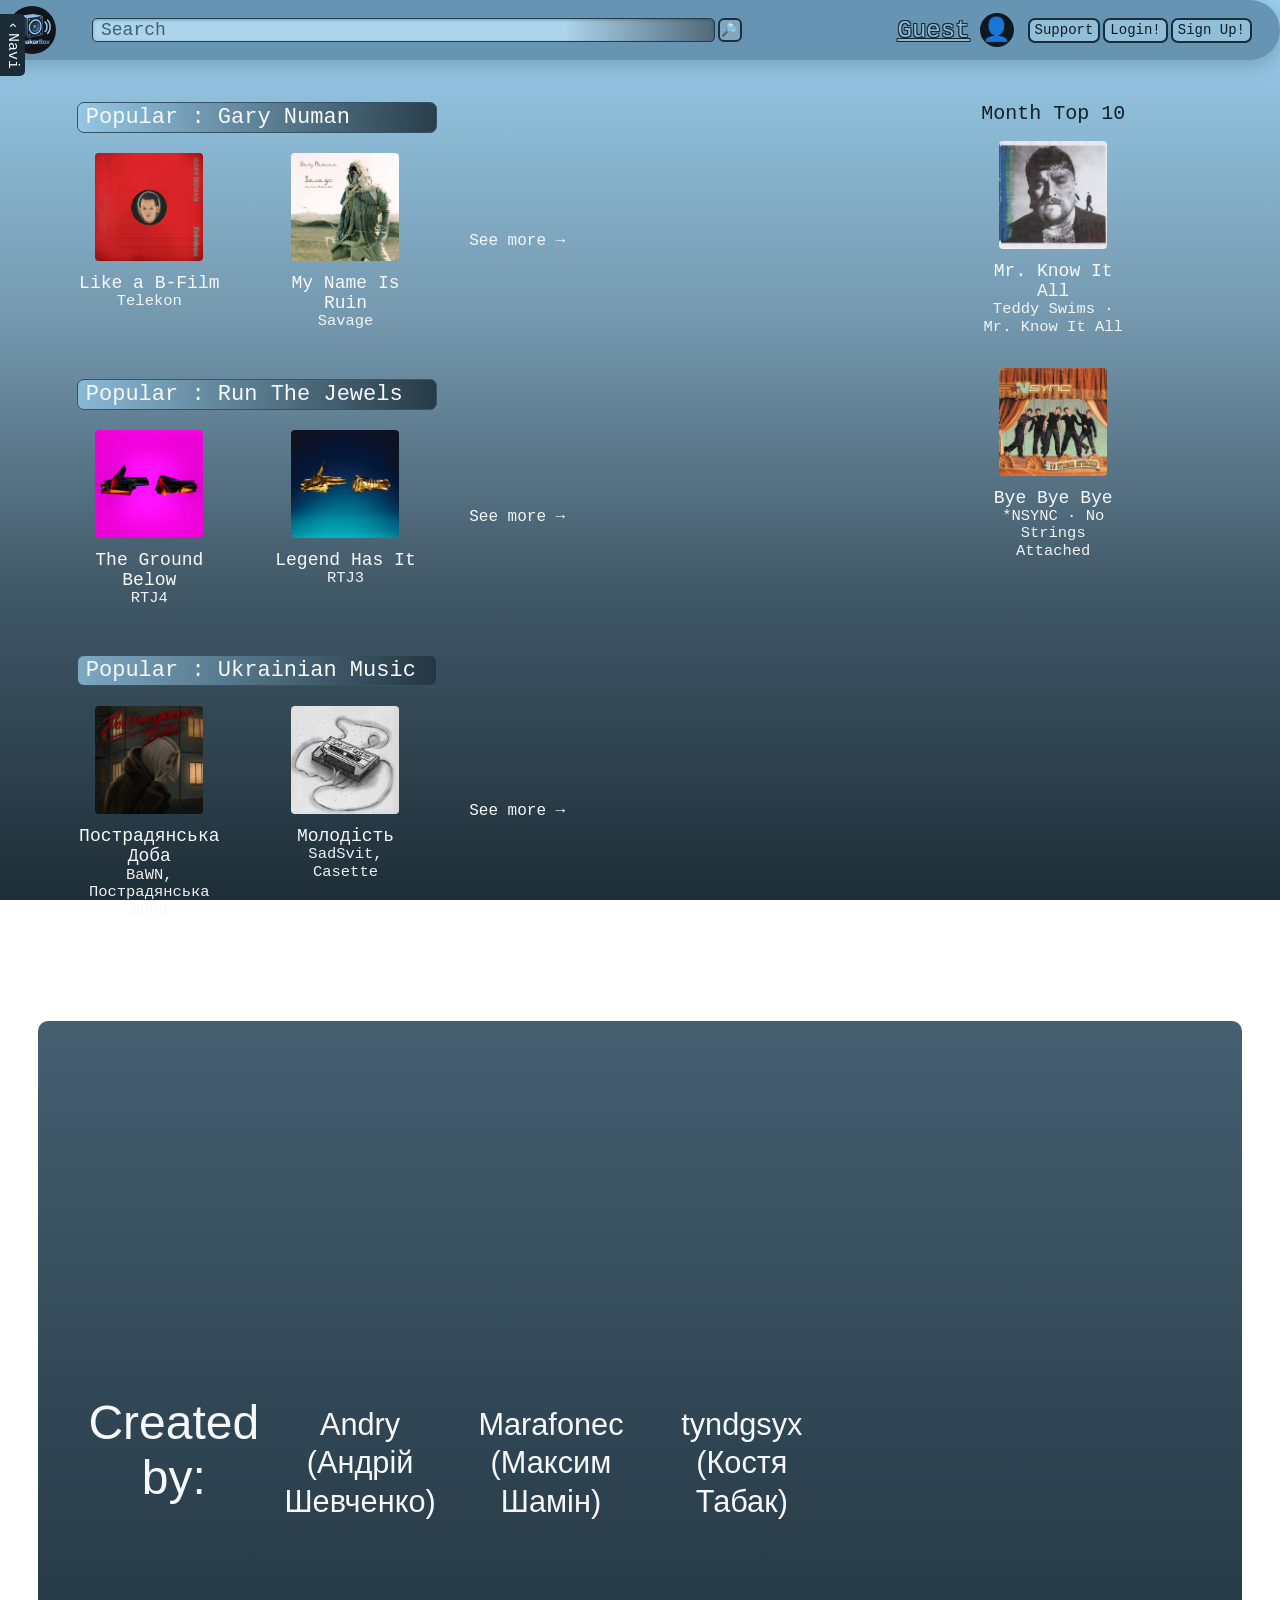
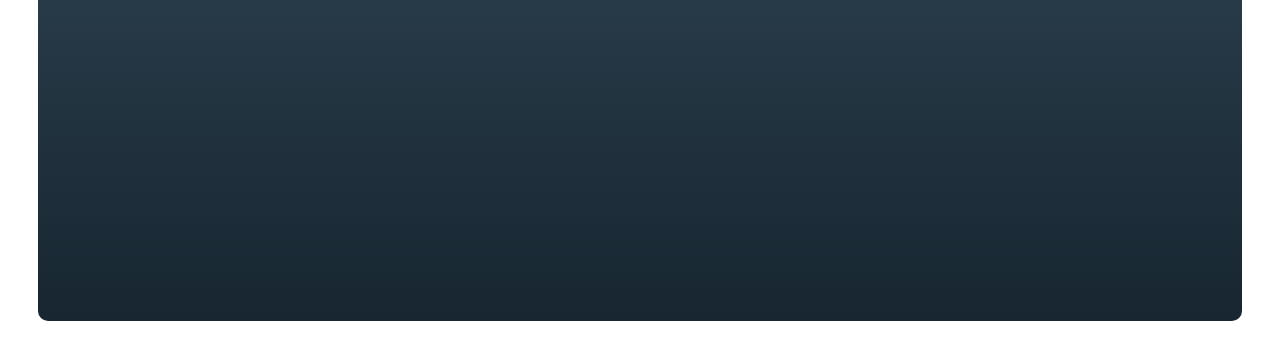
<file: index.html>
<!DOCTYPE html>
<html lang="en">
<head>
    <meta charset="UTF-8">
    <meta name="viewport" content="width=device-width, initial-scale=1.0">
    <title>SpeakerBox</title>
    <link rel="stylesheet" href="style.css">
    <script src="script.js" defer></script>
</head>
<body>
    <aside id="side-menu" aria-label="Side navigation" aria-hidden="true">
        <nav>
            <ul>
                <li><a href="index.html" data-route><span class="menu-icon">⌂</span> Main</a></li>
                <li><a href="explore.html" data-route><span class="menu-icon">◉</span> Explore</a></li>
                <li><button id="new-playlist" type="button"><span class="menu-icon">＋</span> New playlist</button></li>
                <li><a class="playlist-link" href="playlists.html" data-route><span class="menu-icon">■</span> Your playlists</a></li>
            </ul>
            <ul id="sidebar-playlists" aria-label="Created playlists"></ul>
        </nav>
    </aside>

    <button id="navi-tab" type="button" aria-controls="side-menu" aria-expanded="false">
        <span aria-hidden="true">‹</span>
        <span>Navi</span>
    </button>

    <header>
        <nav aria-label="Main navigation">
            <a href="index.html" data-route aria-label="SpeakerBox home">
                <img src="images/logo.jpg" alt="SpeakerBox logo">
            </a>

            <form role="search">
                <label for="search" hidden>Search</label>
                <input id="search" name="search" type="search" placeholder="Search">
                <button id="Lypa" type="submit" aria-label="Search">🔎</button>
            </form>

            <div aria-label="User profile">
                <span id="guest">Guest</span>
                <span role="img" aria-label="Guest profile">👤</span>
            </div>

            <div aria-label="Account actions">
                <button id="Supp" type="button">Support</button>
                <button id="log" type="button">Login!</button>
                <button id="Signup" type="button">Sign Up!</button>
                <button id="logout" type="button" hidden>Log out</button>
            </div>
        </nav>
    </header>
    <main class="music-content">
        <div id="home-view">
        <section id="search-results" class="search-results" aria-label="Search results" hidden>
            <h1>Search results</h1>
            <div id="search-results-list" class="search-results-list"></div>
        </section>
        <div class="music-layout">
            <div class="popular-sections">
                <section class="music-section" aria-labelledby="gary-numan-title">
                    <h2 id="gary-numan-title" class="section-title">Popular : Gary Numan</h2>
                    <div class="song-row">
                        <button class="song-card" type="button" data-audio="audio/Gary Numan Like a B-Film.m4a" aria-pressed="false">
                            <img src="images/like a b-film (1).jpg" alt="Like a B-Film cover">
                            <span class="song-name">Like a B-Film</span>
                            <span class="song-album">Telekon</span>
                        </button>

                        <button class="song-card" type="button" data-audio="audio/Gary Numan My Name Is Ruin (Official Video).m4a" aria-pressed="false">
                            <img src="images/my name is ruin.jpg" alt="My Name Is Ruin cover">
                            <span class="song-name">My Name Is Ruin</span>
                            <span class="song-album">Savage</span>
                        </button>

                        <a class="see-more" href="#">See more →</a>
                    </div>
                </section>

                <section class="music-section" aria-labelledby="rtj-title">
                    <h2 id="rtj-title" class="section-title">Popular : Run The Jewels</h2>
                    <div class="song-row">
                        <button class="song-card" type="button" data-audio="audio/Run_The_Jewels-the_ground_below-spaces.im.mp3" aria-pressed="false">
                            <img src="images/the ground below.jpg" alt="The Ground Below cover">
                            <span class="song-name">The Ground Below</span>
                            <span class="song-album">RTJ4</span>
                        </button>

                        <button class="song-card" type="button" data-audio="audio/Run_The_Jewels_-_Legend_Has_It_(mp3.pm).mp3" aria-pressed="false">
                            <img src="images/legend has it.jpg" alt="Legend Has It cover">
                            <span class="song-name">Legend Has It</span>
                            <span class="song-album">RTJ3</span>
                        </button>

                        <a class="see-more" href="#">See more →</a>
                    </div>
                </section>

                <section class="music-section" aria-labelledby="ukrainian-music-title">
                    <h2 id="ukrainian-music-title" class="section-title">Popular : Ukrainian Music</h2>
                    <div class="song-row">
                        <button class="song-card" type="button" data-audio="audio/Пост.mp3" aria-pressed="false">
                            <img src="images/Пострадянська Доба.jpg" alt="Обкладинка пісні Пост">
                            <span class="song-name">Пострадянська Доба</span>
                            <span class="song-album">BaWN, Пострадянська Доба</span>
                        </button>

                        <button class="song-card" type="button" data-audio="audio/молодість.mp3" aria-pressed="false">
                            <img src="images/Молодість.jpg" alt="Обкладинка пісні Молодість">
                            <span class="song-name">Молодість</span>
                            <span class="song-album">SadSvit, Casette</span>
                        </button>

                        <a class="see-more" href="#">See more →</a>
                    </div>
                </section>
            </div>

            <section class="monthly-chart" aria-labelledby="month-top-title">
                <h2 id="month-top-title">Month Top 10</h2>
                <div class="monthly-list">
                    <button class="song-card" type="button" data-audio="audio/Teddy Swims Mr. Know It All.m4a" aria-pressed="false">
                        <img src="images/mr. know it all.jpg" alt="Mr. Know It All cover">
                        <span class="song-name">Mr. Know It All</span>
                        <span class="song-album">Teddy Swims · Mr. Know It All</span>
                    </button>

                    <button class="song-card" type="button" data-audio="audio/NSYNC Bye Bye Bye (Lyrics) (Deadpool 3 Soundtrack).m4a" aria-pressed="false">
                        <img src="images/bye bye bye.jpg" alt="Bye Bye Bye cover">
                        <span class="song-name">Bye Bye Bye</span>
                        <span class="song-album">*NSYNC · No Strings Attached</span>
                    </button>
                </div>
            </section>
        </div>

        </div>
        <audio id="audio-player" preload="metadata"></audio>
    </main>
    <footer>
        <h2>Created by:</h2>
        <ul class="creators">
            <li>
                <span>Andry</span>
                <span>(Андрій Шевченко)</span>
            </li>
            <li>
                <span>Marafonec</span>
                <span>(Максим Шамін)</span>
            </li>
            
            <li>
                <span>tyndgsyx</span>
                <span>(Костя Табак)</span>
            </li>
            
        </ul>
    </footer>
</body>

</html>
</file>
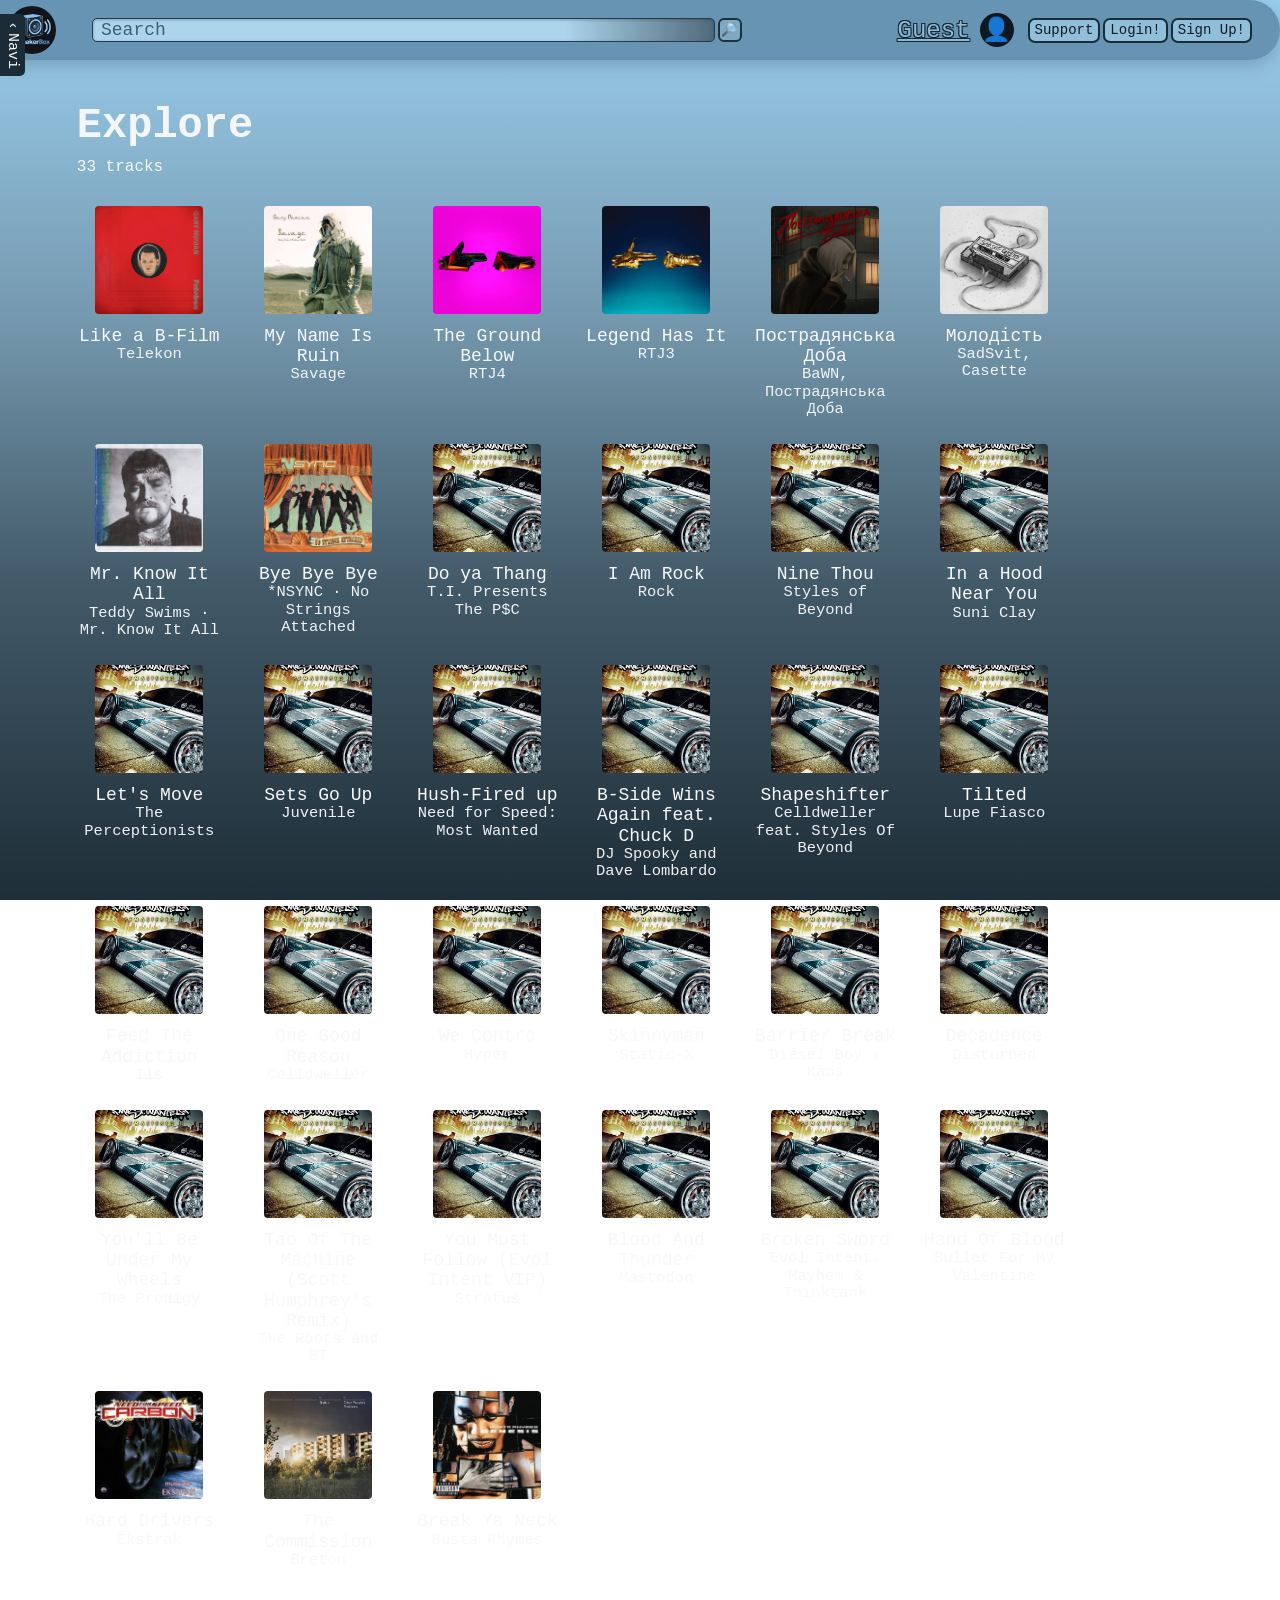
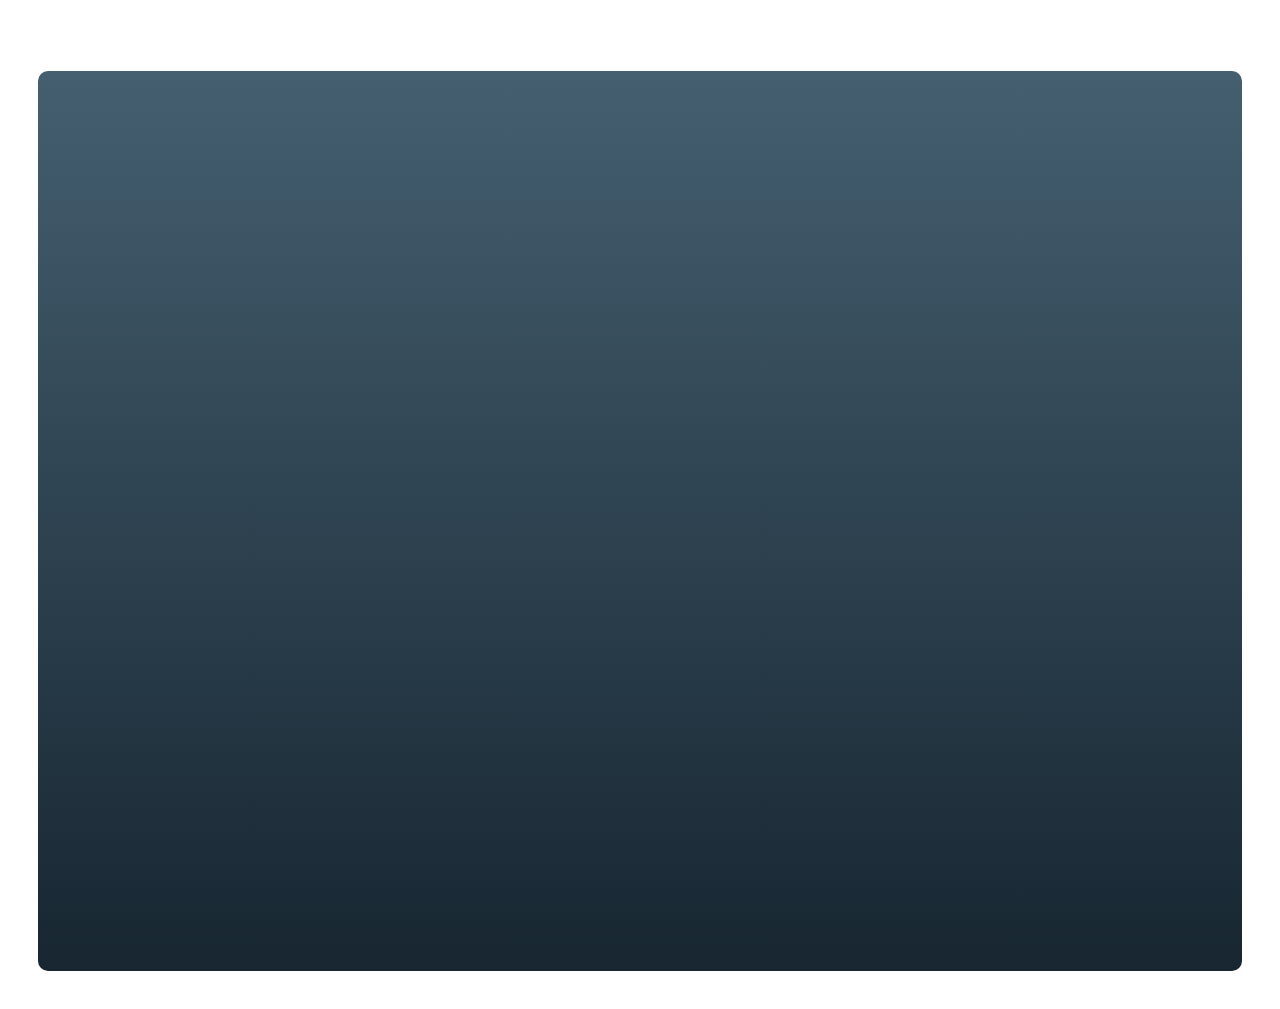
<file: explore.html>
<!DOCTYPE html>
<html lang="en">
<head>
    <meta charset="UTF-8">
    <meta name="viewport" content="width=device-width, initial-scale=1.0">
    <title>Explore · SpeakerBox</title>
    <link rel="stylesheet" href="style.css">
    <script src="script.js" defer></script>
</head>
<body>
    <aside id="side-menu" aria-label="Side navigation" aria-hidden="true">
        <nav>
            <ul>
                <li><a href="index.html" data-route><span class="menu-icon">⌂</span> Main</a></li>
                <li><a href="explore.html" data-route><span class="menu-icon">◉</span> Explore</a></li>
                <li><button id="new-playlist" type="button"><span class="menu-icon">＋</span> New playlist</button></li>
                <li><a class="playlist-link" href="playlists.html" data-route><span class="menu-icon">■</span> Your playlists</a></li>
            </ul>
            <ul id="sidebar-playlists" aria-label="Created playlists"></ul>
        </nav>
    </aside>

    <button id="navi-tab" type="button" aria-controls="side-menu" aria-expanded="false">
        <span aria-hidden="true">‹</span>
        <span>Navi</span>
    </button>

    <header>
        <nav aria-label="Main navigation">
            <a href="index.html" data-route aria-label="SpeakerBox home">
                <img src="images/logo.jpg" alt="SpeakerBox logo">
            </a>

            <form role="search">
                <label for="search" hidden>Search</label>
                <input id="search" name="search" type="search" placeholder="Search">
                <button id="Lypa" type="submit" aria-label="Search">🔎</button>
            </form>

            <div aria-label="User profile">
                <span id="guest">Guest</span>
                <span role="img" aria-label="Guest profile">👤</span>
            </div>

            <div aria-label="Account actions">
                <button id="Supp" type="button">Support</button>
                <button id="log" type="button">Login!</button>
                <button id="Signup" type="button">Sign Up!</button>
                <button id="logout" type="button" hidden>Log out</button>
            </div>
        </nav>
    </header>
    <main class="music-content">
        <section id="explore-view" class="explore-view"></section>
        <audio id="audio-player" preload="metadata"></audio>
    </main>
    <footer>
    
    </footer>
</body>

</html>
</file>
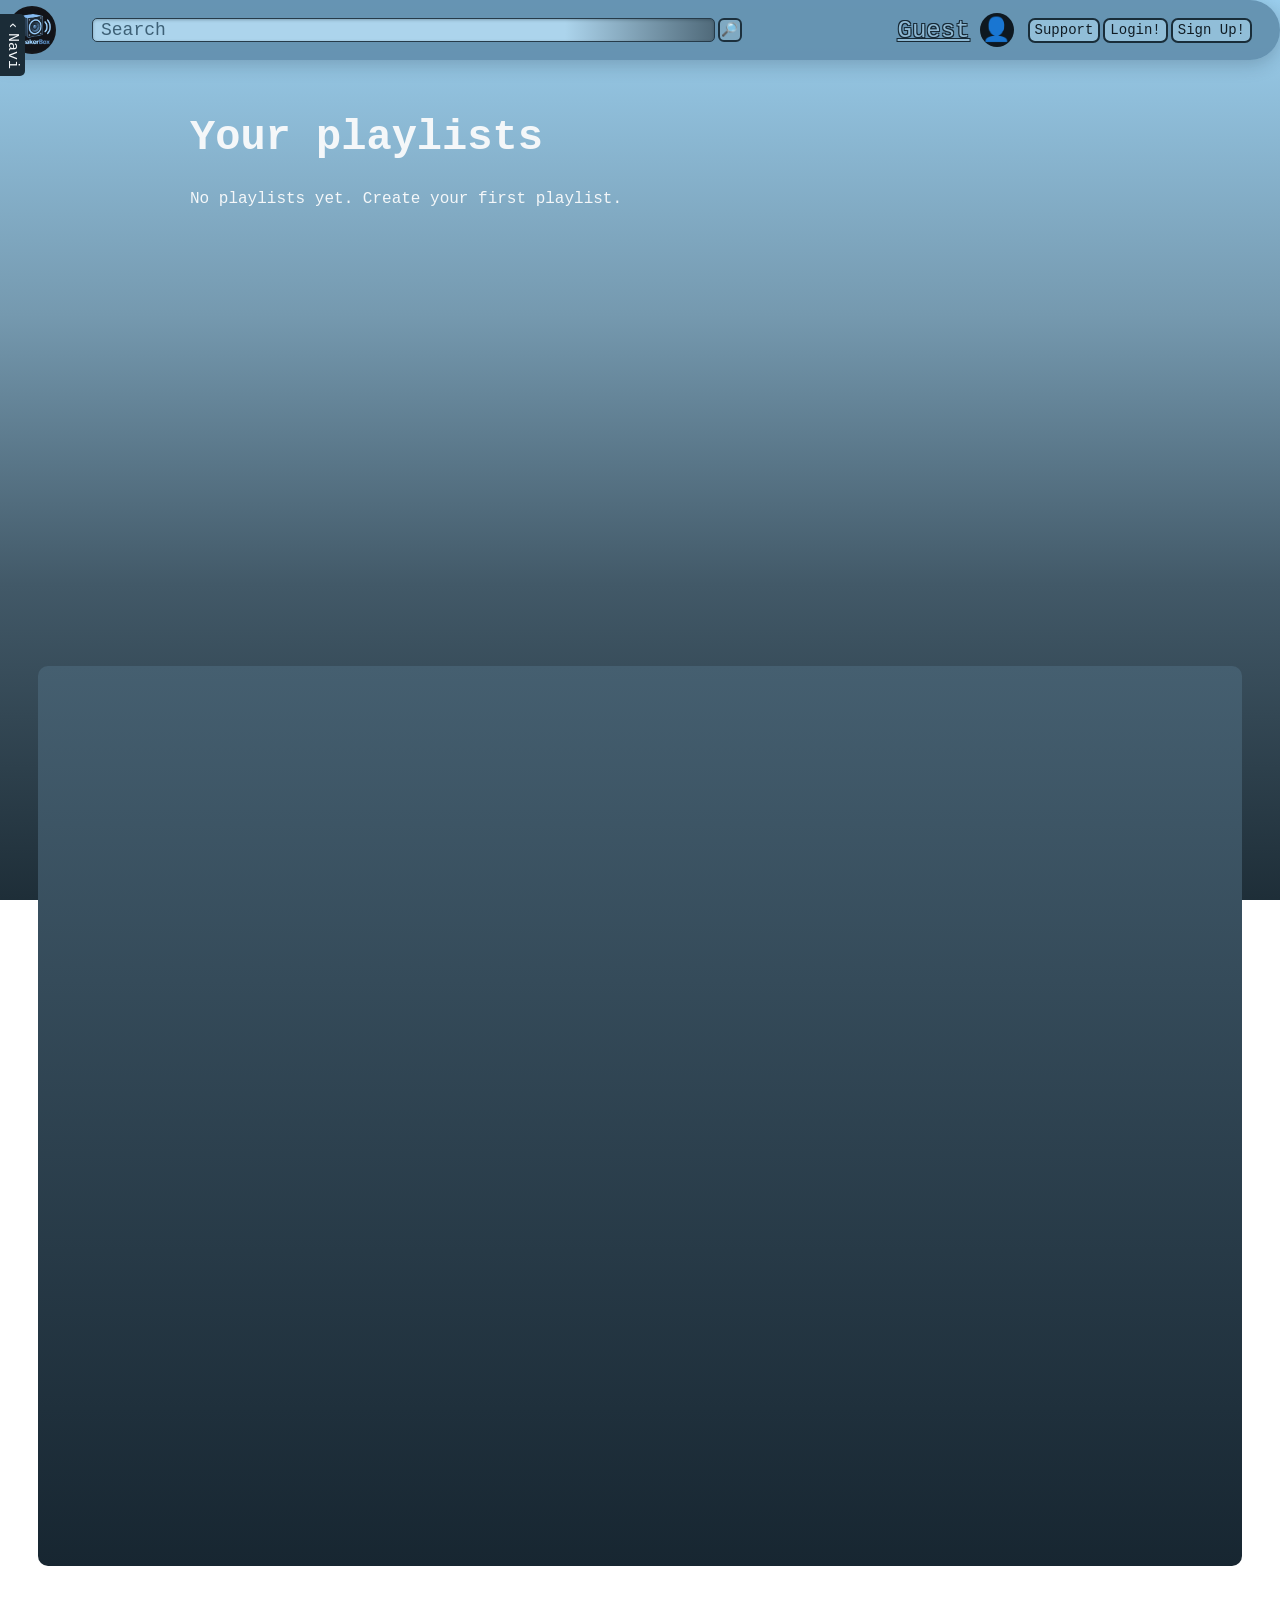
<file: playlists.html>
<!DOCTYPE html>
<html lang="en">
<head>
    <meta charset="UTF-8">
    <meta name="viewport" content="width=device-width, initial-scale=1.0">
    <title>Your playlists · SpeakerBox</title>
    <link rel="stylesheet" href="style.css">
    <script src="script.js" defer></script>
</head>
<body>
    <aside id="side-menu" aria-label="Side navigation" aria-hidden="true">
        <nav>
            <ul>
                <li><a href="index.html" data-route><span class="menu-icon">⌂</span> Main</a></li>
                <li><a href="#"><span class="menu-icon">◉</span> Explore</a></li>
                <li><button id="new-playlist" type="button"><span class="menu-icon">＋</span> New playlist</button></li>
                <li><a class="playlist-link" href="playlists.html" data-route><span class="menu-icon">■</span> Your playlists</a></li>
            </ul>
            <ul id="sidebar-playlists" aria-label="Created playlists"></ul>
        </nav>
    </aside>

    <button id="navi-tab" type="button" aria-controls="side-menu" aria-expanded="false">
        <span aria-hidden="true">‹</span>
        <span>Navi</span>
    </button>

    <header>
        <nav aria-label="Main navigation">
            <a href="index.html" data-route aria-label="SpeakerBox home">
                <img src="images/logo.jpg" alt="SpeakerBox logo">
            </a>

            <form role="search">
                <label for="search" hidden>Search</label>
                <input id="search" name="search" type="search" placeholder="Search">
                <button id="Lypa" type="submit" aria-label="Search">🔎</button>
            </form>

            <div aria-label="User profile">
                <span id="guest">Guest</span>
                <span role="img" aria-label="Guest profile">👤</span>
            </div>

            <div aria-label="Account actions">
                <button id="Supp" type="button">Support</button>
                <button id="log" type="button">Login!</button>
                <button id="Signup" type="button">Sign Up!</button>
                <button id="logout" type="button" hidden>Log out</button>
            </div>
        </nav>
    </header>
    <main class="music-content">
        <section id="playlist-view" class="playlist-view"></section>
        <audio id="audio-player" preload="metadata"></audio>
    </main>
    <footer>
    
    </footer>
</body>

</html>
</file>
<file: style.css>
* {
    box-sizing: border-box;
    margin: 0;
    padding: 0;
}

body {
    display: flex;
    flex-direction: column;
    min-height: 100vh;
    background: linear-gradient(
        180deg,
        #9bcfee 0%,
        #7599af 35%,
        #425968 65%,
        #1e2e38 100%
    );
    background-attachment: fixed;
}

main {
    flex: 1;
}

[hidden] {
    display: none !important;
}

.playlist-view {
    max-width: 900px;
    min-height: 50vh;
    margin: 0 auto;
}

.playlist-view h1 {
    margin: 12px 0 28px;
    font-size: clamp(28px, 4vw, 42px);
}

.playlist-view a {
    color: #f4f7f9;
}

.playlist-cover {
    display: block;
    width: min(240px, 100%);
    aspect-ratio: 1;
    margin: 24px 0;
    border-radius: 10px;
    object-fit: cover;
}

.playlist-thumbnail {
    width: 32px;
    height: 32px;
    flex: 0 0 32px;
    border-radius: 5px;
    object-fit: cover;
}

.playlist-placeholder {
    display: inline-grid;
    place-items: center;
    background: #638ca5;
    font-size: 20px;
}

.playlist-error {
    color: #ffd3d3;
}

.playlist-form {
    display: flex;
    flex-direction: column;
    align-items: flex-start;
    gap: 12px;
    max-width: 420px;
}

.playlist-form input,
.playlist-form button {
    width: 100%;
    padding: 10px 12px;
    border: 1px solid #365365;
    border-radius: 7px;
    font: inherit;
}

.playlist-form button {
    color: #f4f7f9;
    background: #1e313e;
    cursor: pointer;
}

.playlist-grid {
    display: grid;
    grid-template-columns: repeat(auto-fill, minmax(180px, 1fr));
    gap: 16px;
    list-style: none;
}

.playlist-grid a {
    display: flex;
    align-items: center;
    gap: 12px;
    min-height: 100px;
    padding: 20px;
    background: #1e313e;
    border-radius: 8px;
    text-decoration: none;
    overflow-wrap: anywhere;
}

.playlist-songs {
    display: flex;
    flex-wrap: wrap;
    gap: 24px;
}

.search-results {
    max-width: 1280px;
    margin: 0 auto 42px;
}

.search-results h1 {
    margin-bottom: 20px;
    font-size: clamp(24px, 3vw, 34px);
}

.search-results-list,
.explore-tracks {
    display: flex;
    flex-wrap: wrap;
    align-items: flex-start;
    gap: 24px;
}

.explore-view {
    max-width: 1280px;
    margin: 0 auto;
}

.explore-view h1 {
    margin-bottom: 8px;
    font-size: clamp(28px, 4vw, 42px);
}

.explore-view > p {
    margin-bottom: 28px;
}

.featured-playlist {
    display: flex;
    width: min(260px, 100%);
    flex-direction: column;
    gap: 8px;
    padding: 14px;
    color: #f4f7f9;
    background: #1e313e;
    border-radius: 10px;
    font-size: 18px;
    text-decoration: none;
}

.featured-playlist:hover,
.featured-playlist:focus-visible {
    background: #2f4b5e;
}

.featured-playlist img {
    width: 100%;
    aspect-ratio: 1;
    border-radius: 6px;
    object-fit: cover;
}

.featured-playlist .playlist-thumbnail {
    width: 100%;
    height: auto;
    aspect-ratio: 1;
    font-size: 60px;
}

.featured-playlist small {
    font-size: 14px;
    opacity: 0.8;
}

.song-menu {
    position: fixed;
    z-index: 100;
    width: min(260px, calc(100vw - 16px));
    max-height: min(360px, calc(100vh - 16px));
    overflow-y: auto;
    padding: 8px;
    color: #f4f7f9;
    background: #203847;
    border: 1px solid #8fb9d3;
    border-radius: 8px;
    box-shadow: 0 12px 30px rgba(5, 13, 19, 0.45);
    font: 15px/1.2 "Courier New", monospace;
}

.song-menu p {
    padding: 6px 8px 10px;
    overflow-wrap: anywhere;
}

.song-menu button {
    display: block;
    width: 100%;
    padding: 8px;
    color: inherit;
    background: transparent;
    border: 0;
    border-radius: 5px;
    font: inherit;
    text-align: left;
    overflow-wrap: anywhere;
    cursor: pointer;
}

.song-menu button:hover:not(:disabled),
.song-menu button:focus-visible {
    background: #365d75;
}

.song-menu button:disabled {
    opacity: 0.5;
    cursor: default;
}

.playlist-notice {
    position: fixed;
    right: 20px;
    bottom: 20px;
    z-index: 100;
    max-width: min(320px, calc(100vw - 40px));
    padding: 12px 16px;
    color: #f4f7f9;
    background: #203847;
    border: 1px solid #8fb9d3;
    border-radius: 8px;
    font: 15px/1.3 "Courier New", monospace;
}

#sidebar-playlists {
    margin-top: 14px;
}

#sidebar-playlists a {
    gap: 8px;
    overflow-wrap: anywhere;
}

.music-content {
    padding: 42px clamp(24px, 6vw, 88px) 64px;
    color: #f4f7f9;
    font-family: "Courier New", monospace;
}

.music-layout {
    display: grid;
    grid-template-columns: minmax(0, 1fr) minmax(220px, 300px);
    gap: clamp(48px, 8vw, 120px);
    max-width: 1280px;
    margin: 0 auto;
}

.popular-sections {
    display: flex;
    flex-direction: column;
    gap: 48px;
}

.section-title {
    width: min(100%, 360px);
    margin-bottom: 18px;
    padding: 2px 8px;
    color: #f6f8fa;
    background: linear-gradient(90deg, rgba(151, 204, 235, 0.72), rgba(34, 52, 63, 0.92));
    border: 1px solid #365365;
    border-radius: 7px;
    font-size: clamp(17px, 2vw, 22px);
    font-weight: 400;
}

.song-row {
    display: flex;
    align-items: flex-start;
    gap: clamp(20px, 4vw, 54px);
}

.song-card {
    display: flex;
    width: 145px;
    min-width: 0;
    flex-direction: column;
    align-items: center;
    padding: 0;
    color: #f7f8fa;
    background: transparent;
    border: 0;
    font: 18px/1.12 "Courier New", monospace;
    text-align: center;
    cursor: pointer;
}

.song-card img {
    width: 112px;
    height: 112px;
    margin-bottom: 10px;
    border: 2px solid transparent;
    border-radius: 6px;
    object-fit: cover;
    transition:
        transform 150ms ease,
        box-shadow 150ms ease,
        border-color 150ms ease;
}

.song-card:hover img {
    transform: translateY(-3px);
    box-shadow: 0 8px 18px rgba(7, 19, 27, 0.35);
}

.song-card:focus-visible {
    outline: 2px solid #d9effc;
    outline-offset: 6px;
    border-radius: 6px;
}

.song-card.is-playing img {
    border-color: #d7f1ff;
    box-shadow:
        0 0 0 4px rgba(128, 202, 241, 0.32),
        0 8px 22px rgba(7, 19, 27, 0.38);
    transform: translateY(-3px) scale(1.03);
}

.song-card.is-playing .song-name::before {
    content: "▶ ";
}

.song-name,
.song-album {
    display: block;
    overflow-wrap: anywhere;
}

.song-album {
    font-size: 0.86em;
    opacity: 0.96;
}

.see-more {
    align-self: center;
    color: #f3f8fb;
    font-size: 16px;
    text-decoration: none;
    white-space: nowrap;
}

.see-more:hover {
    text-decoration: underline;
}

.monthly-chart {
    text-align: center;
}

.monthly-chart h2 {
    margin-bottom: 14px;
    color: #10202a;
    font-size: 20px;
    font-weight: 400;
}

.monthly-list {
    display: flex;
    flex-direction: column;
    align-items: center;
    gap: 30px;
}    
footer {
    background-color: #222;
      display: flex;
      justify-content: center;
      align-items: center;
      height: 100vh;
      margin: 0;
      font-family: Arial, sans-serif;
}

/* media завжди пишуться в кінці файлу */


body::after {
    position: fixed;
    inset: 0;
    z-index: 20;
    background: rgba(5, 13, 19, 0.22);
    opacity: 0;
    pointer-events: none;
    content: "";
    transition: opacity 180ms ease;
}

body.menu-open::after {
    opacity: 1;
}

#side-menu {
    position: fixed;
    inset: 0 auto 0 0;
    z-index: 40;
    width: 220px;
    padding: 22px 16px;
    background: linear-gradient(180deg, #9bcfee 0%, #45657a 45%, #1c303d 100%);
    border-radius: 0 18px 18px 0;
    box-shadow: 8px 0 22px rgba(9, 22, 31, 0.2);
    transform: translateX(-100%);
    visibility: hidden;
    transition:
        transform 180ms ease,
        visibility 180ms ease;
}

#side-menu.is-open {
    transform: translateX(0);
    visibility: visible;
}

#side-menu ul {
    display: flex;
    flex-direction: column;
    gap: 8px;
    list-style: none;
}

#side-menu li:nth-child(3) {
    margin-top: 16px;
}

#side-menu a,
#side-menu button {
    display: flex;
    align-items: center;
    width: 100%;
    min-height: 32px;
    padding: 3px 8px;
    color: #f4f7f9;
    background: #1e313e;
    border: 0;
    border-radius: 6px;
    font: 17px/1.2 "Courier New", monospace;
    text-align: left;
    text-decoration: none;
    cursor: pointer;
}

#side-menu a:hover,
#side-menu button:hover {
    background: #2f4b5e;
}

#side-menu .menu-icon {
    display: inline-flex;
    align-items: center;
    justify-content: center;
    width: 24px;
    flex: 0 0 24px;
    font-size: 20px;
}

#side-menu .playlist-link {
    color: #f4f7f9;
    background: transparent;
}

#side-menu .playlist-link .menu-icon {
    height: 24px;
    margin-right: 5px;
    color: #eef3f6;
    background: #eef3f6;
    border-radius: 5px;
    font-size: 0;
}

#navi-tab {
    position: fixed;
    top: 14px;
    left: 0;
    z-index: 50;
    display: flex;
    align-items: center;
    gap: 3px;
    padding: 7px 5px;
    color: #f4f7f9;
    background: #1b2c37;
    border: 0;
    border-radius: 0 5px 5px 0;
    font: 15px/1 "Courier New", monospace;
    writing-mode: vertical-rl;
    cursor: pointer;
    transition:
        left 180ms ease,
        background 150ms ease;
}

#navi-tab:hover {
    background: #304d60;
}

body.menu-open #navi-tab {
    left: 220px;
}

header {
    width: 100%;
}

header > nav {
    display: grid;
    grid-template-columns: 72px minmax(220px, 1fr) auto auto;
    align-items: center;
    gap: 14px;
    min-height: 58px;
    padding: 4px 28px 4px 6px;
    background: rgba(98, 144, 174, 0.92);
    border-radius: 0 32px 32px 0;
    box-shadow: 0 5px 18px rgba(17, 33, 44, 0.22);
    font-family: "Courier New", monospace;
}

header > nav > a {
    display: inline-flex;
    align-items: center;
    justify-content: center;
    width: 52px;
    height: 52px;
}

header > nav > a img {
    display: block;
    width: 48px;
    height: 48px;
    border-radius: 50%;
    object-fit: cover;
}

header form[role="search"] {
    display: flex;
    align-items: center;
    width: min(100%, 650px);
}

#search {
    width: 100%;
    height: 24px;
    padding: 2px 8px;
    color: #2b4658;
    background: linear-gradient(90deg, #acd4ec 0%, #acd4ec 76%, #506a7a 100%);
    border: 1px solid #263b49;
    border-radius: 5px;
    box-shadow: inset 0 1px 3px rgba(18, 35, 46, 0.3);
    font: 18px/1 "Courier New", monospace;
}

#search::placeholder {
    color: #3d6076;
    opacity: 1;
}

#Lypa {
    width: 25px;
    height: 24px;
    margin-left: 3px;
    padding: 0;
    background: #7fa9c2;
    border: 2px solid #1c303d;
    border-radius: 6px;
    line-height: 18px;
    cursor: pointer;
}

header [aria-label="User profile"] {
    display: flex;
    align-items: center;
    gap: 10px;
    white-space: nowrap;
}

#guest {
    color: #8fb9d3;
    font-size: 24px;
    text-decoration: underline;
    text-shadow:
        -1px -1px 0 #172935,
        1px -1px 0 #172935,
        -1px 1px 0 #172935,
        1px 1px 0 #172935;
}

header [aria-label="Guest profile"] {
    display: inline-flex;
    align-items: center;
    justify-content: center;
    width: 34px;
    height: 34px;
    overflow: hidden;
    background: #0e1820;
    border-radius: 50%;
    font-size: 23px;
}

header [aria-label="Account actions"] {
    display: flex;
    align-items: center;
    gap: 3px;
    white-space: nowrap;
}

header [aria-label="Account actions"] button {
    min-height: 25px;
    padding: 1px 5px;
    color: #101c24;
    background: #91bed8;
    border: 2px solid #192d39;
    border-radius: 7px;
    font: 14px/1 "Courier New", monospace;
    cursor: pointer;
}

#Lypa:hover,
header [aria-label="Account actions"] button:hover {
    background: #b7dbef;
}

.auth-dialog {
    width: min(420px, calc(100% - 32px));
    max-height: calc(100vh - 32px);
    margin: auto;
    padding: 24px;
    color: #f4f7f9;
    background: #203847;
    border: 1px solid #8fb9d3;
    border-radius: 12px;
    box-shadow: 0 18px 50px rgba(5, 13, 19, 0.5);
    font-family: "Courier New", monospace;
}

.auth-dialog::backdrop {
    background: rgba(5, 13, 19, 0.65);
}

.auth-dialog form,
#auth-confirm-wrap {
    display: flex;
    flex-direction: column;
    gap: 10px;
}

.auth-heading {
    display: flex;
    align-items: center;
    justify-content: space-between;
    margin-bottom: 14px;
}

.auth-heading h2 {
    font-size: 26px;
}

.auth-dialog input,
.auth-dialog button {
    padding: 9px 11px;
    border: 1px solid #658da5;
    border-radius: 6px;
    font: inherit;
}

.auth-dialog input {
    width: 100%;
    color: #162a36;
    background: #e5f3fa;
}

.auth-dialog button {
    color: #f4f7f9;
    background: #365d75;
    cursor: pointer;
}

#auth-close {
    padding: 2px 8px;
    font-size: 24px;
}

#auth-error {
    min-height: 1.2em;
    color: #ffd3d3;
}

@media (max-width: 780px) {
    header > nav {
        grid-template-columns: 58px 1fr;
        padding-right: 14px;
        border-radius: 0 24px 24px 0;
    }

    header [aria-label="User profile"],
    header [aria-label="Account actions"] {
        grid-column: 2;
    }
}

footer {
    width: calc(100% - 76px);
    min-height: 260px;
    margin: 38px;
    padding: 28px 34px 42px;
    color: #f6f8fa;
    background: linear-gradient(180deg, #455f70 0%, #172631 100%);
    border-radius: 10px;
    font-family: Arial, sans-serif;
    text-align: center;
}

footer h2 {
    margin-bottom: 28px;
    font-size: clamp(32px, 4vw, 48px);
    font-weight: 400;
}

.creators {
    display: grid;
    grid-template-columns: repeat(5, minmax(0, 1fr));
    align-items: start;
    gap: 22px;
    width: 100%;
    list-style: none;
}

.creators li {
    display: flex;
    flex-direction: column;
    align-items: center;
    justify-content: flex-start;
    min-width: 0;
    font-size: clamp(20px, 2.4vw, 34px);
    line-height: 1.25;
    overflow-wrap: anywhere;
}

.creators li span {
    display: block;
}

@media (max-width: 900px) {
    .creators {
        grid-template-columns: repeat(2, minmax(0, 1fr));
    }
}

@media (max-width: 520px) {
    footer {
        width: calc(100% - 24px);
        margin: 24px 12px 12px;
        padding: 24px 16px 32px;
    }

    .creators {
        grid-template-columns: 1fr;
    }
}
    
@media (max-width: 820px) {
    .music-layout {
        grid-template-columns: 1fr;
    }

    .monthly-chart {
        text-align: left;
    }

    .monthly-list {
        flex-direction: row;
        align-items: flex-start;
    }
}

@media (max-width: 560px) {
    .song-row,
    .monthly-list {
        flex-wrap: wrap;
    }

    .song-row .see-more {
        width: 100%;
    }
}
</file>
